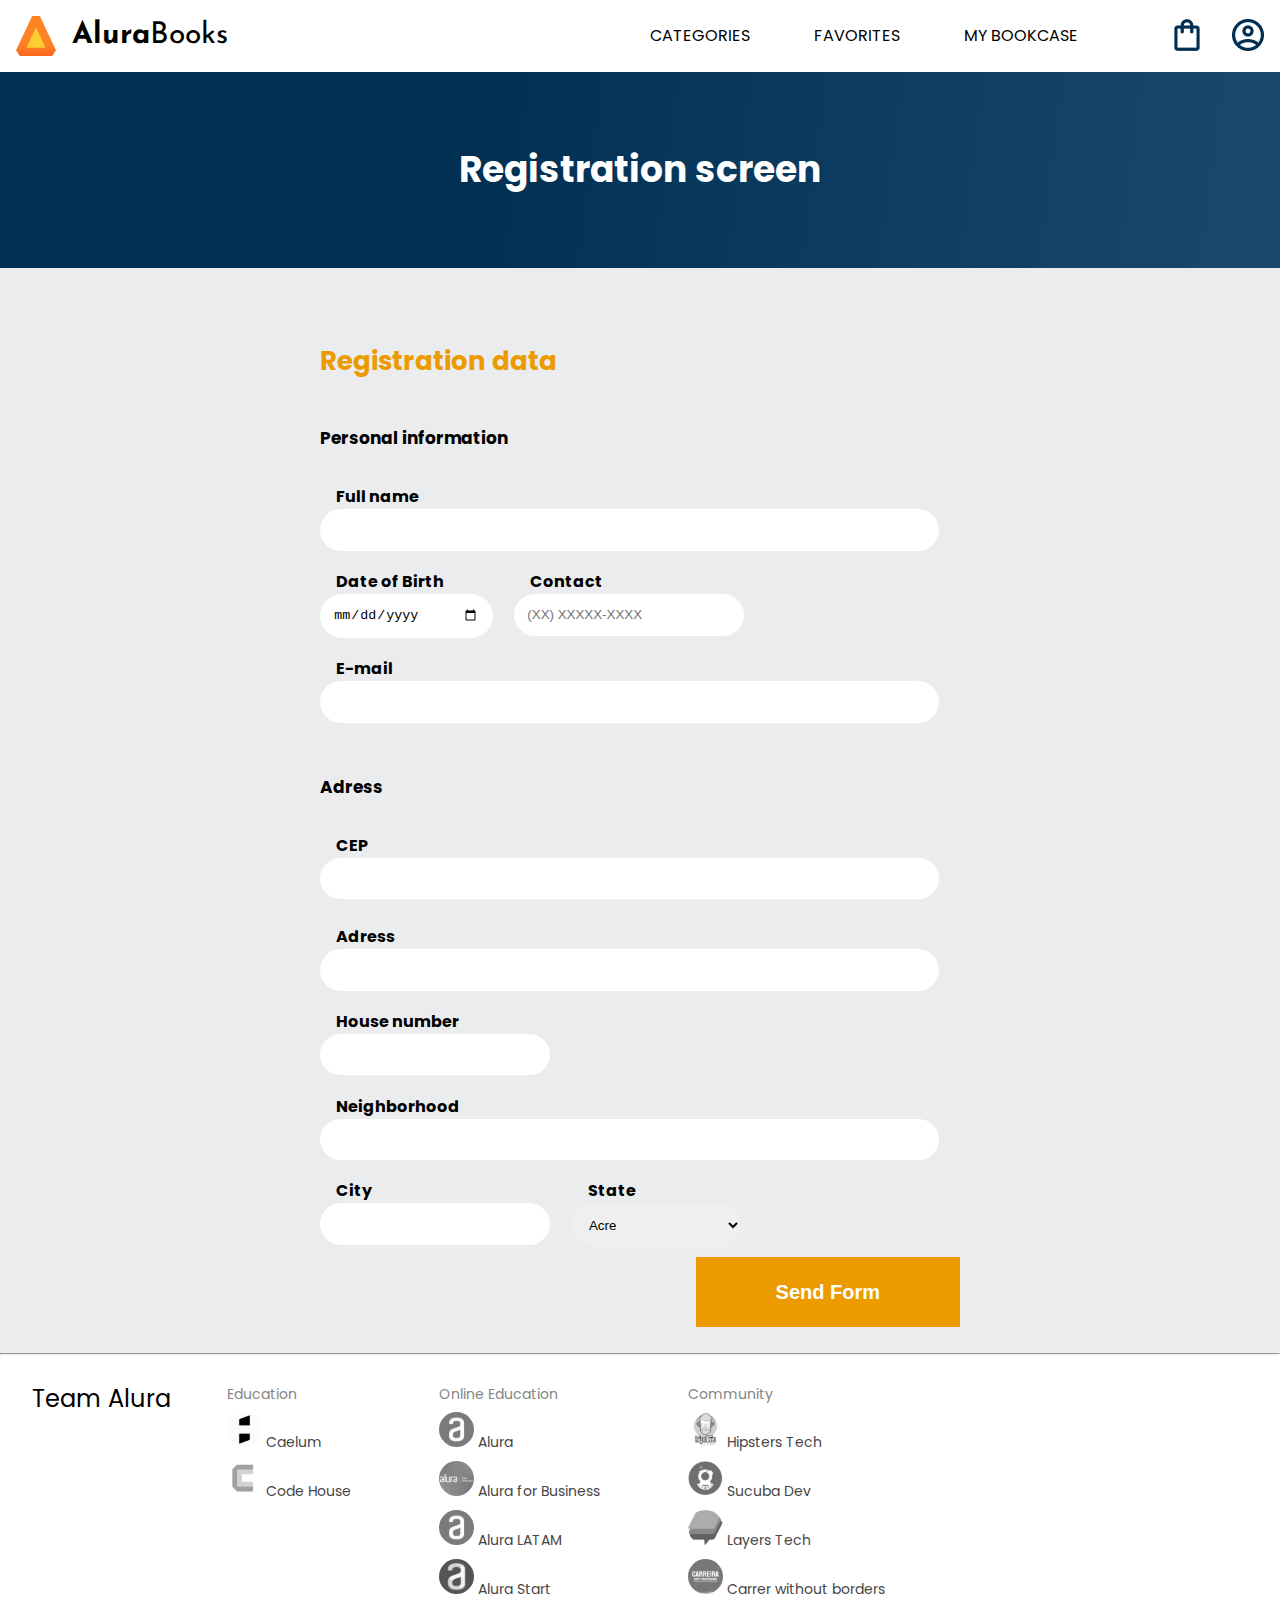
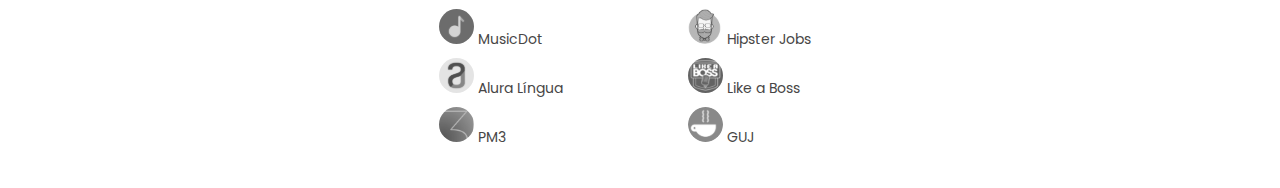
<file: formulario.html>
<!DOCTYPE html>
<html lang="en">

<head>
    <meta charset="UTF-8">
    <meta http-equiv="X-UA-Compatible" content="IE=edge">
    <meta name="viewport" content="width=device-width, initial-scale=1.0">
    <link rel="stylesheet" href="./styles/reset.css">
    <link rel="preconnect" href="https://fonts.googleapis.com">
    <link rel="preconnect" href="https://fonts.gstatic.com" crossorigin>
    <link href="https://fonts.googleapis.com/css2?family=Poppins:wght@300;400;500;700&display=swap" rel="stylesheet">
    <link rel="stylesheet" href="https://unpkg.com/swiper@8/swiper-bundle.min.css" />
    <link href="https://fonts.googleapis.com/css2?family=Josefin+Sans:wght@400;700&display=swap" rel="stylesheet">
    <link rel="stylesheet" href="styles/formulario.css">
    <link rel="stylesheet" href="styles.css">
    <title>Registration form</title>
</head>

<body>

    <header class="cabeçalho">
        <div class="conteiner">
            <input type="checkbox" id="menu" class="conteiner__botao">
            <label for="menu">
                <span class="cabeçalho__menu conteiner__imagem"></span>
                
            </label>
            <ul class="lista-menu">
                <li class="lista-menu__titulo">Categories</li>
                <li class="lista-menu__item">
                    <a href="#" class="lista-menu__link">Coding</a>
                </li>
                <li class="lista-menu__item">
                    <a href="#" class="lista-menu__link">Front-End</a>
                </li>
                <li class="lista-menu__item">
                    <a href="#" class="lista-menu__link">Back-End</a>
                </li>
                <li class="lista-menu__item">
                    <a href="#" class="lista-menu__link">Business</a>
                </li>
                <li class="lista-menu__item">
                    <a href="#" class="lista-menu__link">Design & UX</a>
                </li>
            </ul>
            <img src=".//assets/Logo.svg" alt="logo triangular" class="conteiner__imagem">
            <h1 class="cabeçalho__titulo"><b class="cabeçalho__titulo-negrito">Alura</b>Books</h1>
            
         </div>
         <div class="conteiner">
            
            <div class="conteiner__lista">
                <input type="checkbox" id="menu-tablet" class="tablet__botao">
                <label for="menu-tablet">
                    <li class="lista-tablet__item">Categories</li>
                </label>
                <ul class="lista-menu">
                
                <li class="lista-menu__item">
                    <a href="#" class="lista-menu__link">Coding</a>
                </li>
                <li class="lista-menu__item">
                    <a href="#" class="lista-menu__link">Front-End</a>
                </li>
                <li class="lista-menu__item">
                    <a href="#" class="lista-menu__link">Back-End</a>
                </li>
                <li class="lista-menu__item">
                    <a href="#" class="lista-menu__link">Business</a>
                </li>
                <li class="lista-menu__item">
                    <a href="#" class="lista-menu__link">Design & UX</a>
                </li>
            </ul>
            </div>
            
            <ul class="lista-tablet">
                
                <li class="lista-tablet__item"><a href="#" class="lista-tablet__link">Favorites</a></li>
                <li class="lista-tablet__item"><a href="#" class="lista-tablet__link">My Bookcase</a></li>
            </ul>
            
            <a href="#">
                <img src=".//assets/Favoritos.svg" alt="ícone favoritos" class="conteiner__imagem image-none">
            </a>
            <a href="#" class="conteiner__link">
                <img src=".//assets/Compras.png" alt="ícone de carrinho" class="conteiner__imagem">
                 <p class="conteiner__imagem-sub">Cart</p>
            </a>
            <a href="#" class="conteiner__link">
                <img src=".//assets/Usuario.png" alt="ícone de perfil" class="conteiner__imagem">
                <p class="conteiner__imagem-sub">Profile</p>
            </a>
         </div>

  </header>

    <section class="banner">
        <h2 class="banner__titulo">Registration screen</h2>
    </section>

    <main class="principal">
        <h2 class="principal__titulo">Registration data</h2>

        <form class="principal__formulario" id="formulario" target="_blank"
            onsubmit="location.replace('./cadastro-finalizado.html')">
            <h3 class="principal__subtitulo">Personal information</h3>
            <div class="formulario__campo">
                <label class="campo__etiqueta" for="nome">Full name</label>
                <input name="nome" id="nome" class="campo__escrita" required />
            </div>
            <div class="formulario__dupla">
                <div class="formulario__campo">
                    <label class="campo__etiqueta" for="nascimento">Date of Birth</label>
                    <input name="nascimento" id="nascimento" type="date" class="campo__escrita" required />
                </div>
                <div class="formulario__campo">
                    <label class="campo__etiqueta" for="telefone">Contact</label>
                    <input name="telefone" id="telefone" type="tel" placeholder="(XX) XXXXX-XXXX" class="campo__escrita"
                        required />
                </div>
            </div>
            <div class="formulario__campo">
                <label class="campo__etiqueta" for="email">E-mail</label>
                <input name="email" id="email" type="email" class="campo__escrita" required />
            </div>

            <h3 class="principal__subtitulo">Adress</h3>

            <div class="formulario__campo">
                <label class="campo__etiqueta" for="cep">CEP</label>
                <input name="cep" id="cep" class="campo__escrita" required />
                <div id="cepError"></div>
            </div>
            

            <div class="formulario__campo">
                <label class="campo__etiqueta" for="endereco">Adress</label>
                <input name="endereco" id="endereco" class="campo__escrita" required />
            </div>
            <div class="formulario__dupla">
                <div class="formulario__campo">
                    <label class="campo__etiqueta" for="numero">House number</label>
                    <input name="numero" id="numero" class="campo__escrita" required />
                </div>
               
            </div>
            <div class="formulario__campo">
                <label class="campo__etiqueta" for="bairro">Neighborhood</label>
                <input name="bairro" id="bairro" class="campo__escrita" required />
            </div>
            <div class="formulario__dupla">
                <div class="formulario__campo">
                    <label class="campo__etiqueta" for="cidade">City</label>
                    <input name="cidade" id="cidade" class="campo__escrita" required />
                </div>

                <div class="formulario__campo">
                    <label class="campo__etiqueta" for="estado">State</label>
                    <select id="estado" name="estado" class="campo__escrita">
                        <option value="AC">Acre</option>
                        <option value="AL">Alagoas</option>
                        <option value="AP">Amapá</option>
                        <option value="AM">Amazonas</option>
                        <option value="BA">Bahia</option>
                        <option value="CE">Ceará</option>
                        <option value="DF">Distrito Federal</option>
                        <option value="ES">Espírito Santo</option>
                        <option value="GO">Goiás</option>
                        <option value="MA">Maranhão</option>
                        <option value="MT">Mato Grosso</option>
                        <option value="MS">Mato Grosso do Sul</option>
                        <option value="MG">Minas Gerais</option>
                        <option value="PA">Pará</option>
                        <option value="PB">Paraíba</option>
                        <option value="PR">Paraná</option>
                        <option value="PE">Pernambuco</option>
                        <option value="PI">Piauí</option>
                        <option value="RJ">Rio de Janeiro</option>
                        <option value="RN">Rio Grande do Norte</option>
                        <option value="RS">Rio Grande do Sul</option>
                        <option value="RO">Rondônia</option>
                        <option value="RR">Roraima</option>
                        <option value="SC">Santa Catarina</option>
                        <option value="SP">São Paulo</option>
                        <option value="SE">Sergipe</option>
                        <option value="TO">Tocantins</option>
                        <option value="EX">Estrangeiro</option>
                    </select>
                </div>

            </div>


            <input type="submit" value="Send Form" class="formulario__botao" id="enviar">
        </form>
    </main>

    <hr>
    <footer class="rodape">
        <h2 class="rodape__titulo">Team Alura</h2>
        <ul class="rodape__lista">
            <li class="rodape__lista-titulo">Education</li>
            <li class="rodape__lista-item">
                <img src=".//assets/imagens footer/Caelum.svg" alt="Caelum icone">
                <a href="#" class="rodape__lista-link">Caelum</a>
            </li>
            <li class="rodape__lista-item">
                <img src=".//assets/imagens footer/CasaDoCodigo.svg" alt="Caelum icone">
                <a href="#" class="rodape__lista-link">Code House</a>
            </li>
        </ul>
        <ul class="rodape__lista">
            <li class="rodape__lista-titulo">Online Education</li>
            <li class="rodape__lista-item">
                <img src=".//assets/imagens footer/Alura.svg" alt="Caelum icone">
                <a href="#" class="rodape__lista-link">Alura</a>
            </li>
            <li class="rodape__lista-item">
                <img src=".//assets/imagens footer/AluraEmpresas.svg" alt="Caelum icone">
                <a href="#" class="rodape__lista-link">Alura for Business</a>
            </li>
            <li class="rodape__lista-item">
                <img src=".//assets/imagens footer/AluraLATAM.svg" alt="Caelum icone">
                <a href="#" class="rodape__lista-link">Alura LATAM</a>
            </li>
            <li class="rodape__lista-item">
                <img src=".//assets/imagens footer/AluraStart.svg" alt="Caelum icone">
                <a href="#" class="rodape__lista-link">Alura Start</a>
            </li>
            <li class="rodape__lista-item">
                <img src=".//assets/imagens footer/MusicDot.svg" alt="Caelum icone">
                <a href="#" class="rodape__lista-link">MusicDot</a>
            </li>
            <li class="rodape__lista-item">
                <img src=".//assets/imagens footer/AluraLingua.svg" alt="Caelum icone">
                <a href="#" class="rodape__lista-link">Alura Língua</a>
            </li>
            <li class="rodape__lista-item">
                <img src=".//assets/imagens footer/PM3.svg" alt="Caelum icone">
                <a href="#" class="rodape__lista-link">PM3</a>
            </li>
        </ul>
        <ul class="rodape__lista">
            <li class="rodape__lista-titulo">Community</li>
            <li class="rodape__lista-item">
                <img src=".//assets/imagens footer/HipstersTech.svg" alt="Caelum icone">
                <a href="#" class="rodape__lista-link">Hipsters Tech</a>
            </li>
            <li class="rodape__lista-item">
                <img src=".//assets/imagens footer/ScubaDev.svg" alt="Caelum icone">
                <a href="#" class="rodape__lista-link">Sucuba Dev</a>
            </li>
            <li class="rodape__lista-item">
                <img src=".//assets/imagens footer/LayersTech.svg" alt="Caelum icone">
                <a href="#" class="rodape__lista-link">Layers Tech</a>
            </li>
            <li class="rodape__lista-item">
                <img src=".//assets/imagens footer/CarreiraSemFronteira.svg" alt="Caelum icone">
                <a href="#" class="rodape__lista-link">Carrer without borders</a>
            </li>
            <li class="rodape__lista-item">
                <img src=".//assets/imagens footer/HipstersJobs.svg" alt="Caelum icone">
                <a href="#" class="rodape__lista-link">Hipster Jobs</a>
            </li>
            <li class="rodape__lista-item">
                <img src=".//assets/imagens footer/LikeABoss.svg" alt="Caelum icone">
                <a href="#" class="rodape__lista-link">Like a Boss</a>
            </li>
            <li class="rodape__lista-item">
                <img src=".//assets/imagens footer/GUJ.svg" alt="Caelum icone">
                <a href="#" class="rodape__lista-link">GUJ</a>
            </li>
        </ul>
    </footer>
    <script src="script-form.js" ></script>
</body>

</html>
</file>
<file: styles/formulario.css>
.principal {
    width: 50vw;
    margin: 5em auto 6em auto;
}

.principal__titulo {
    font-style: normal;
    font-weight: 700;
    font-size: 26px;
    color: var(--laranja)
}

.principal__subtitulo {
    font-weight: 700;
    font-size: 17px;
    line-height: 26px;
    color: var(--azul);
    margin: 3em 0 2em 0;
}

.campo__etiqueta {
    display: block;
    font-weight: 700;
    font-size: 16px;
    line-height: 24px;
    color: var(--azul);
    margin-left: 1em;
}

.campo__escrita {
    border: 1px solid var(--azul);
    border-radius: 24px;
    padding: 1em;
    width: 100%;
}

.formulario__campo {
    margin: .6em 3em .6em 0;

}

.formulario__dupla {
    display: flex;
}

.formulario__botao {
    background: var(--laranja);
    padding: 1em 4em;
    font-weight: 700;
    font-size: 20px;
    line-height: 30px;
    border: none;
    color: var(--branco);
    cursor: pointer;
    float: right;
}

.formulario__erro {
    display: flex;
    margin-top: .5em;
    align-items: center;
}

.erro__imagem {
    width: 16px;
    height: 16px;
    margin: 0 .5em;
    background-image: url('../img/warning.png');
    background-repeat: no-repeat;
    background-size: contain;
}

.erro__texto {
    font-size: 12px;
    line-height: 18px;
    color: var(--vermelho);
}
</file>
<file: styles.css>
@import url('https://fonts.googleapis.com/css2?family=Poppins:wght@300;400;500;700&display=swap');
@import url('https://fonts.googleapis.com/css2?family=Josefin+Sans:wght@400;700&display=swap');
@import url(./styles/header.css);
@import url(./styles/banner.css);
@import url(./styles/carrossel.css);
@import url(./styles/topicos.css);
@import url(./styles/contato.css);
@import url(./styles/rodape.css);

:root {
    --cor-de-fundo: #EBECEE;
    --branco: #FFFFFF; 
    --laranja: #EB9B00;
    --cor-principal: linear-gradient(97.54deg, #002F52 35.49%, #326589 165.37%);
    --fonte-principal: 'Poppins';
    --cor-principal-nogradient: #002F52;
    --fonte-secundaria: 'Josefin Sans'
}

.cabeçalho {
    background-color: var(--branco);
    display: flex;
    justify-content: space-between;
    position: relative;
}

.cabeçalho__menu {
    width: 24px;
    height: 24px;
    background-image:url(.//assets/Menu.png);
    display: inline-block;
    background-position: center;
    background-repeat: no-repeat;
}

.conteiner {
    display: flex;
    align-items: center;
}

.conteiner__imagem {
    padding: 1em;
}

.lista-menu {
    display: none;
    position: absolute;
    top: 100%;
    width: 60vw;
}

.conteiner__botao:checked~.lista-menu {
    display: block;
}

.conteiner__botao{
    display:none;
}

.lista-menu__item, .lista-menu__titulo {
    padding: 1em;
    background-color: var(--branco);
    
}

.lista-menu__titulo {
    color: #EB9B00;
    font-weight: 700;
}

.lista-menu__link {
    text-decoration: none;
    color: var(--cor-principal);
    -webkit-background-clip: text;
    background-clip: text;
    text-transform: uppercase;
}

#cepError {
    color: red;
    padding: 0.5em;
}

/* configurando compatibilidade de midias */

.cabeçalho__titulo, .lista-tablet, .menu__tablet, .lista-tablet__item, .tablet__botao{
    display: none;
}

@media screen and (min-width: 1024px) {

    .cabeçalho__titulo, .cabeçalho__titulo-negrito {
        display: inline-block;
        font-family: var(--fonte-secundaria);
        font-size: 30px;

    }

    .cabeçalho__titulo-negrito {
        font-weight: 700;
    }

    .image-none, .cabeçalho__menu, .lista-menu__titulo {
        display: none;
    }

    .lista-tablet {
        display: flex;
        margin-right: 3em;
    }

    .lista-tablet__item {
        padding: 0 2em;
        text-transform: uppercase;
        list-style-type: none;
        display: block;
        
    }

    .lista-tablet__link{
        color: black;
        text-decoration: none;
    
    }

    
}
</file>
